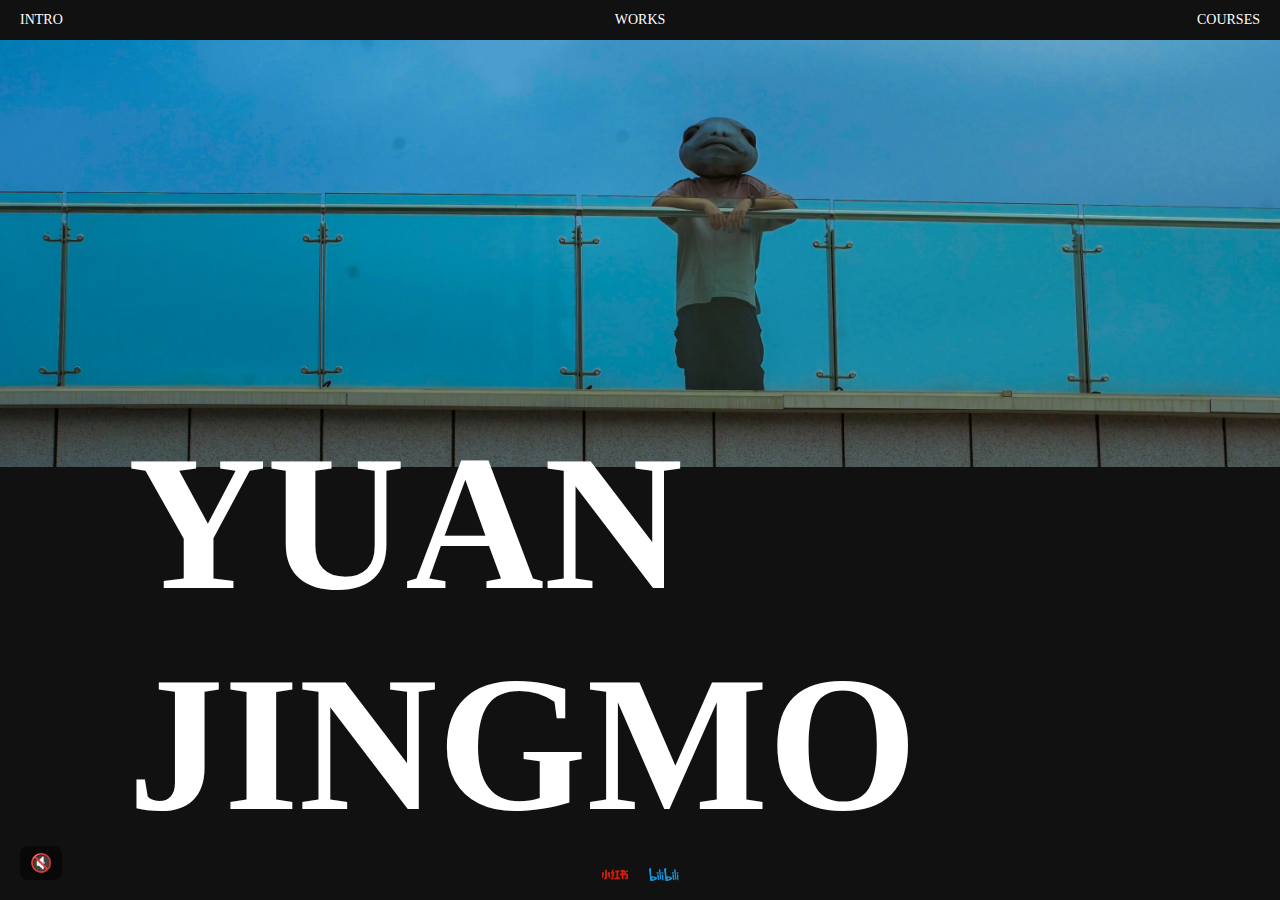
<file: index.html>
<!DOCTYPE html>
<html lang="en">
<head>
    <!-- Google tag (gtag.js) -->
    <script async src="https://www.googletagmanager.com/gtag/js?id=G-2S9DNDGGTG"></script>
    <script>
      window.dataLayer = window.dataLayer || [];
      function gtag(){dataLayer.push(arguments);}
      gtag('js', new Date());

      gtag('config', 'G-2S9DNDGGTG');
    </script>
    
    <!-- 以下为本体 -->
    <meta charset="UTF-8">
    <meta name="viewport" content="width=device-width, initial-scale=1.0">
    <title>Yuan Jingmo</title>
    <link rel="stylesheet" href="css/style-home.css">

    <!-- Favicon -->
    <link rel="icon" type="image/x-icon" href="images/favicon.ico">
    <link rel="icon" type="image/svg+xml" href="images/favicon.svg">
    <link rel="icon" type="image/png" sizes="96x96" href="images/favicon-96x96.png">

    <!-- iOS / Apple 主屏幕图标 -->
    <link rel="apple-touch-icon" sizes="180x180" href="images/apple-touch-icon.png">

    <!-- PWA / Android 图标 -->
    <link rel="icon" type="image/png" sizes="192x192" href="images/web-app-manifest-192x192.png">
    <link rel="icon" type="image/png" sizes="512x512" href="images/web-app-manifest-512x512.png">

    <!-- PWA Manifest -->
    <link rel="manifest" href="images/site.webmanifest">
</head>
<body>
    <header>
        <nav>
            <!-- 左上角 INTRO -->
            <ul class="left">
                <li><a href="intro.html">INTRO</a></li>
            </ul>

            <!-- 中间 WORKS -->
            <ul class="center">
                <li><a href="works.html">WORKS</a></li>
            </ul>

            <!-- 右上角 COURSES -->
            <ul class="right">
                <li><a href="courses.html">COURSES</a></li>
            </ul>
        </nav>
    </header>

    <main>
        <!-- 页面底部的文字 -->
        <div class="bottom-text">YUAN JINGMO</div>

        <!-- 放置图片 -->
        <div class="cover-image">
            <img src="images/home/cover.webp" alt="Cover Image">
        </div>
        <!--
        <div class="me-image">
            <img src="images/home/me.png" alt="Me Image">
        </div>
        -->

        <!-- 底部社交按钮 -->
        <section class="links">
            <a href="https://xhslink.com/m/9u6a3b7GLGb" class="xiaohongshu xiaohongshu-icon">
                <img src="images/小红书.svg" alt="小红书" />
            </a>
            <a href="https://b23.tv/l6QiFN5" class="bilibili bilibili-icon">
                <img src="images/bilibili.svg" alt="Bilibili" />
            </a>
        </section>
    </main>





    <audio id="bgm" src="music.mp3" autoplay loop></audio>

    <button id="mute-btn">🔇</button>

    <script>
    const audio = document.getElementById('bgm');
    const btn = document.getElementById('mute-btn');

    // 设置按钮样式
    btn.style.position = 'fixed';
    btn.style.bottom = '20px';
    btn.style.left = '20px';
    btn.style.background = 'rgba(0,0,0,0.5)';
    btn.style.color = 'white';
    btn.style.border = 'none';
    btn.style.borderRadius = '8px';
    btn.style.padding = '6px 10px';
    btn.style.cursor = 'pointer';
    btn.style.fontSize = '18px';

    // 静音切换
    btn.onclick = () => {
        audio.muted = !audio.muted;
        btn.textContent = audio.muted ? '🔇' : '🔊';
    };

    // 自动播放可能被浏览器阻止
    document.addEventListener('click', () => {
        if (audio.paused) audio.play();
    });
    </script>





</body>
</html>
</file>
<file: css/style-home.css>
<<<<<<< Updated upstream
/* 导入自定义字体 */
@font-face {
    font-family: 'mainfont';
    src: url('../fonts/BebasNeue-Regular.ttf') format('truetype');
    font-display: swap;
}

/* 设置整个网站的默认字体 */
body {
    font-family: 'mainfont', serif;
    margin: 0;
    padding: 0;
    background-color: #111111;  /* 设置空白区域为黑色 */
}

/* 顶部导航栏 */
header {
    background-color: #111111;
    color: rgb(255, 255, 255);
    padding: 0px 0;
    position: fixed;
    width: 100%;
    top: 0;
    left: 0;
    z-index: 20;
}

nav {
    display: flex;
    justify-content: space-between;
    align-items: center;
    padding: 10px 20px;
    position: relative;
}

nav ul { list-style: none; margin:0; padding:0; }
nav ul li { display:inline; }
nav ul li a { color:white; text-decoration:none; font-size:14px; }
nav ul li a:hover { text-decoration:underline; }

/* 中间 WORKS 位置单独设置 */
nav ul.center {
    position: absolute;
    left: 50%;
    transform: translateX(-50%);  /* 居中 */
}

/* 主页图片 */
.cover-image {
    position: absolute;         /* 绝对定位 */
    top: 40px;
    left: 50%;
    transform: translate(-50%, 0%);/* 使图片上下完全居中 */
    z-index: 5;                /* 层级 */
}

.cover-image img {
    width: 100vw;
    height: auto;
}

/* Me图片 */
.me-image {
    position: absolute;         /* 绝对定位 */
    bottom: 15vh;
    right: 5vw;
    z-index: 6;                /* 层级 */
}

.me-image img {
    width: auto;
    height: 25vh;
}

/* 页面底部文字 */
.bottom-text {
    position: fixed;          /* 固定在屏幕底部 */
    bottom: 5vh;             /* 比底部按钮高出一点，保持间距 */
    left: 10vw;
    width: 100%;              /* 宽度自适应屏幕 */
    text-align: left;       /* 居中显示 */
    color: white;             /* 白色文字 */
    font-family: 'mainfont', serif;  /* 使用你设置的 mainfont */
    font-weight: bold;        /* 加粗 */
    font-size: 15vw;           /* 宽度自适应屏幕的字体大小 */
    z-index: 20;              /* 确保层级高于背景和图片 */
    pointer-events: none;     /* 不影响点击事件，比如底部按钮 */
}

/* 底部社交按钮 */
.links {
    position: fixed;        /* 固定在页面底部 */
    bottom: 2vh;           /* 距离底部 40px */
    left: 50%;              /* 居中定位 */
    transform: translateX(-50%);
    display: flex;
    justify-content: center;
    gap: 20px;              /* 两个按钮之间的间距 */
}

.links a img {
    vertical-align: middle; /* 垂直居中 */
}

/* 调整logo图标的大小 */
.links img { height:auto; }
.xiaohongshu-icon img { height:15px; }
.bilibili-icon img { height:13px; }
=======
/* 导入自定义字体 */
@font-face {
    font-family: 'mainfont';
    src: url('../fonts/BebasNeue-Regular.ttf') format('truetype');
    font-display: swap;
}

/* 设置整个网站的默认字体 */
body {
    font-family: 'mainfont', serif;
    margin: 0;
    padding: 0;
    background-color: #111111;  /* 设置空白区域为黑色 */
}

/* 顶部导航栏 */
header {
    background-color: #111111;
    color: rgb(255, 255, 255);
    padding: 0px 0;
    position: fixed;
    width: 100%;
    top: 0;
    left: 0;
    z-index: 20;
}

nav {
    display: flex;
    justify-content: space-between;
    align-items: center;
    padding: 10px 20px;
    position: relative;
}

nav ul { list-style: none; margin:0; padding:0; }
nav ul li { display:inline; }
nav ul li a { color:white; text-decoration:none; font-size:14px; }
nav ul li a:hover { text-decoration:underline; }

/* 中间 WORKS 位置单独设置 */
nav ul.center {
    position: absolute;
    left: 50%;
    transform: translateX(-50%);  /* 居中 */
}

/* 主页图片 */
.cover-image {
    position: absolute;         /* 绝对定位 */
    top: 40px;
    left: 50%;
    transform: translate(-50%, 0%);/* 使图片上下完全居中 */
    z-index: 5;                /* 层级 */
}

.cover-image img {
    width: 100vw;
    height: auto;
}

/* Me图片 */
.me-image {
    position: absolute;         /* 绝对定位 */
    bottom: 15vh;
    right: 5vw;
    z-index: 6;                /* 层级 */
}

.me-image img {
    width: auto;
    height: 25vh;
}

/* 页面底部文字 */
.bottom-text {
    position: fixed;          /* 固定在屏幕底部 */
    bottom: 5vh;             /* 比底部按钮高出一点，保持间距 */
    left: 10vw;
    width: 100%;              /* 宽度自适应屏幕 */
    text-align: left;       /* 居中显示 */
    color: white;             /* 白色文字 */
    font-family: 'mainfont', serif;  /* 使用你设置的 mainfont */
    font-weight: bold;        /* 加粗 */
    font-size: 15vw;           /* 宽度自适应屏幕的字体大小 */
    z-index: 20;              /* 确保层级高于背景和图片 */
    pointer-events: none;     /* 不影响点击事件，比如底部按钮 */
}

/* 底部社交按钮 */
.links {
    position: fixed;        /* 固定在页面底部 */
    bottom: 2vh;           /* 距离底部 40px */
    left: 50%;              /* 居中定位 */
    transform: translateX(-50%);
    display: flex;
    justify-content: center;
    gap: 20px;              /* 两个按钮之间的间距 */
}

.links a img {
    vertical-align: middle; /* 垂直居中 */
}

/* 调整logo图标的大小 */
.links img { height:auto; }
.xiaohongshu-icon img { height:15px; }
.bilibili-icon img { height:13px; }
>>>>>>> Stashed changes
</file>
